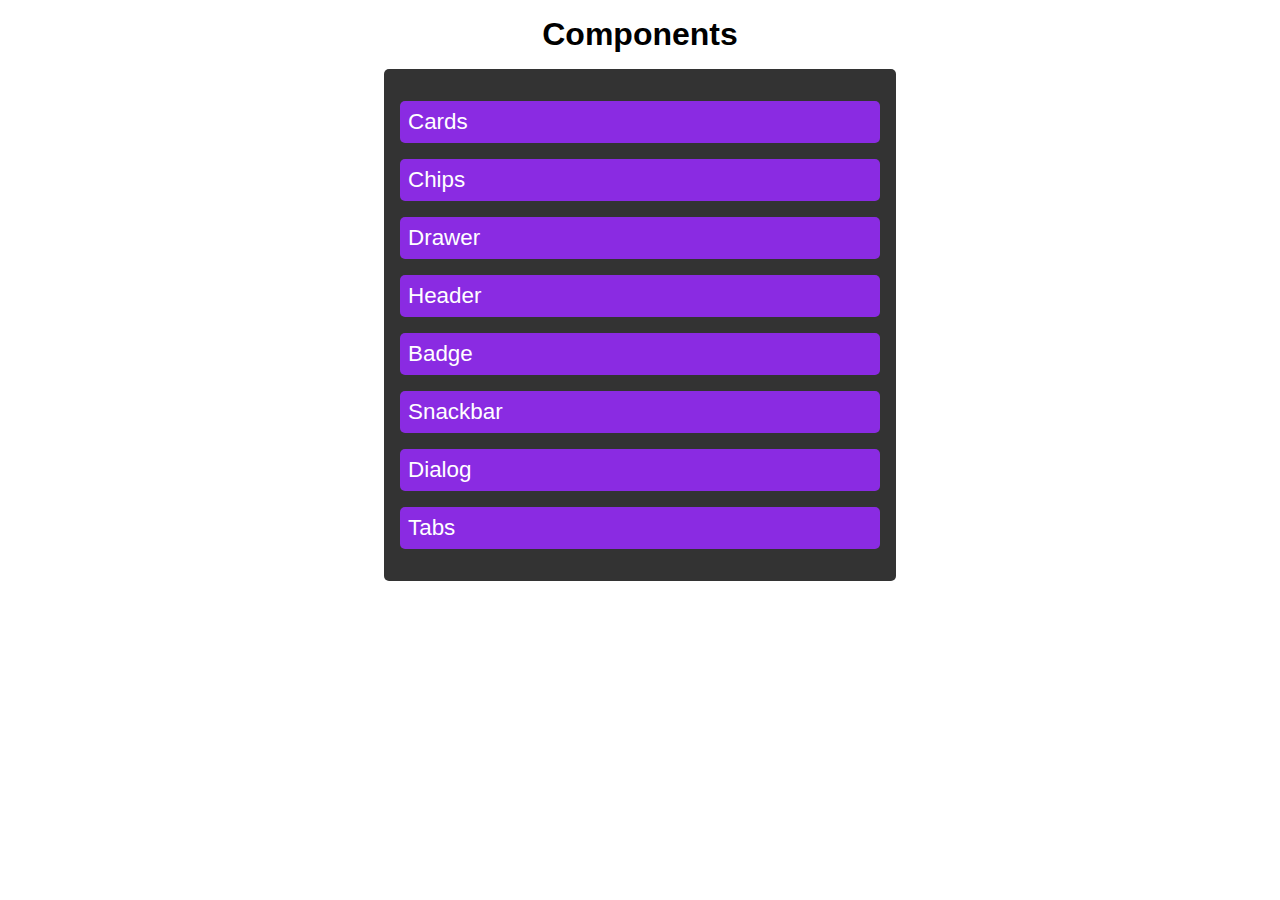
<file: index.html>
<!DOCTYPE html>
<html lang="en">
  <head>
    <meta charset="UTF-8" />
    <meta http-equiv="X-UA-Compatible" content="IE=edge" />
    <meta name="viewport" content="width=device-width, initial-scale=1.0" />
    <link rel="stylesheet" href="styles.css" />
    <title>CSS Playground</title>
  </head>
  <body>
    <h1>Components</h1>
    <ol class="index">
      <li>
        <a href="./Components/Card/Card.html">Cards</a>
      </li>
      <li>
        <a href="./Components/Chips/Chips.html">Chips</a>
      </li>
      <li>
        <a href="./Components/Drawer/Drawer.html">Drawer</a>
      </li>
      <li>
        <a href="./Components/Header/Header.html">Header</a>
      </li>
      <li>
        <a href="./Components/Badge/Badge.html">Badge</a>
      </li>
      <li>
        <a href="./Components/Snackbar/Snackbar.html">Snackbar</a>
      </li>
      <li>
        <a href="./Components/Dialog/Dialog.html">Dialog</a>
      </li>
      <li>
        <a href="./Components/Tab/Tab.html">Tabs</a>
      </li>
    </ol>
  </body>
</html>
</file>
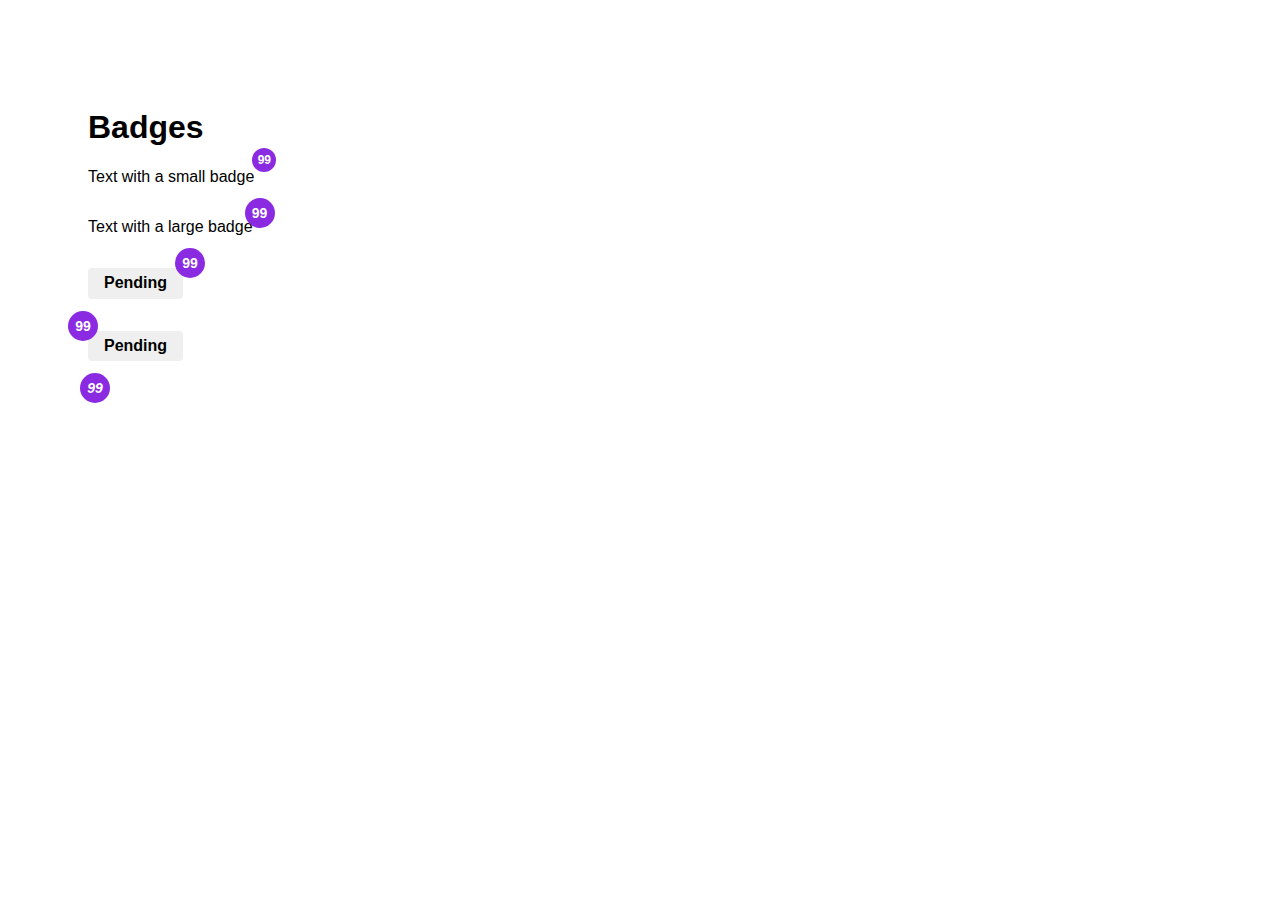
<file: Components/Badge/Badge.html>
<!DOCTYPE html>
<html lang="en">
  <head>
    <meta charset="UTF-8" />
    <meta http-equiv="X-UA-Compatible" content="IE=edge" />
    <meta name="viewport" content="width=device-width, initial-scale=1.0" />
    <link
      rel="stylesheet"
      href="https://use.fontawesome.com/releases/v5.15.4/css/all.css"
      integrity="sha384-DyZ88mC6Up2uqS4h/KRgHuoeGwBcD4Ng9SiP4dIRy0EXTlnuz47vAwmeGwVChigm"
      crossorigin="anonymous"
    />
    <link rel="stylesheet" href="./Badge.css" />
    <title>Badge</title>
  </head>
  <body>
    <h1>Badges</h1>
    <p class="badge badge__size--small badge__position--right">
      Text with a small badge
    </p>
    <p class="badge badge__size--large badge__position--right">
      Text with a large badge
    </p>
    <button class="btn badge badge__size--large badge__position--right">
      Pending
    </button>
    <button class="btn badge badge__size--large badge__position--left">
      Pending
    </button>
    <i
      class="far fa-envelope icon badge badge__size--large badge__position--right"
    ></i>
  </body>
</html>
</file>
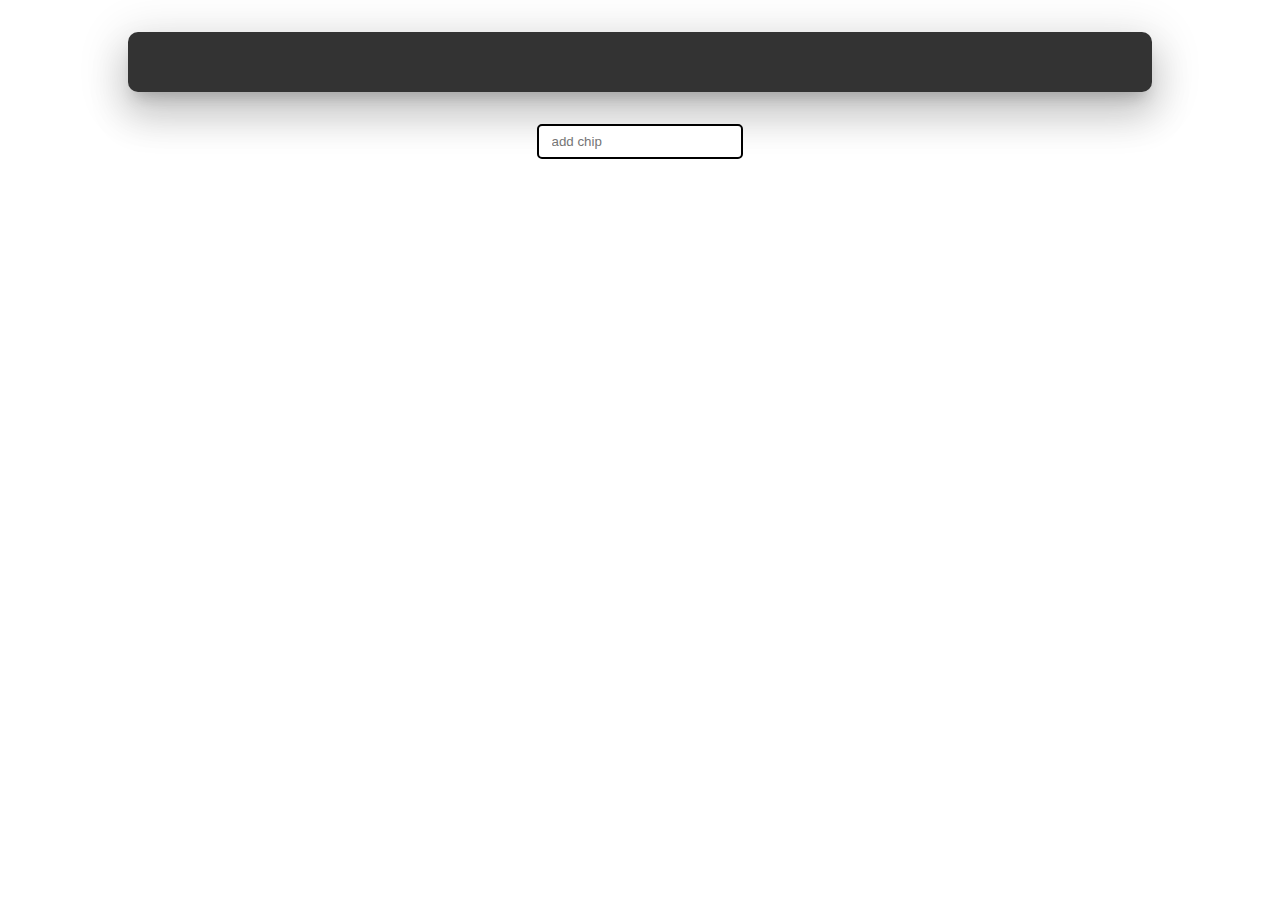
<file: Components/Chips/Chips.html>
<!DOCTYPE html>
<html lang="en">
  <head>
    <meta charset="UTF-8" />
    <meta http-equiv="X-UA-Compatible" content="IE=edge" />
    <meta name="viewport" content="width=device-width, initial-scale=1.0" />
    <link
      rel="stylesheet"
      href="https://use.fontawesome.com/releases/v5.15.4/css/all.css"
      integrity="sha384-DyZ88mC6Up2uqS4h/KRgHuoeGwBcD4Ng9SiP4dIRy0EXTlnuz47vAwmeGwVChigm"
      crossorigin="anonymous"
    />
    <link rel="stylesheet" href="Chips.css" />
    <title>Chips</title>
  </head>
  <body>
    <div class="chip-container"></div>
    <form action="">
      <input type="text" name="input" placeholder="add chip" required />
    </form>
    <script src="./Chips.js"></script>
  </body>
</html>
</file>
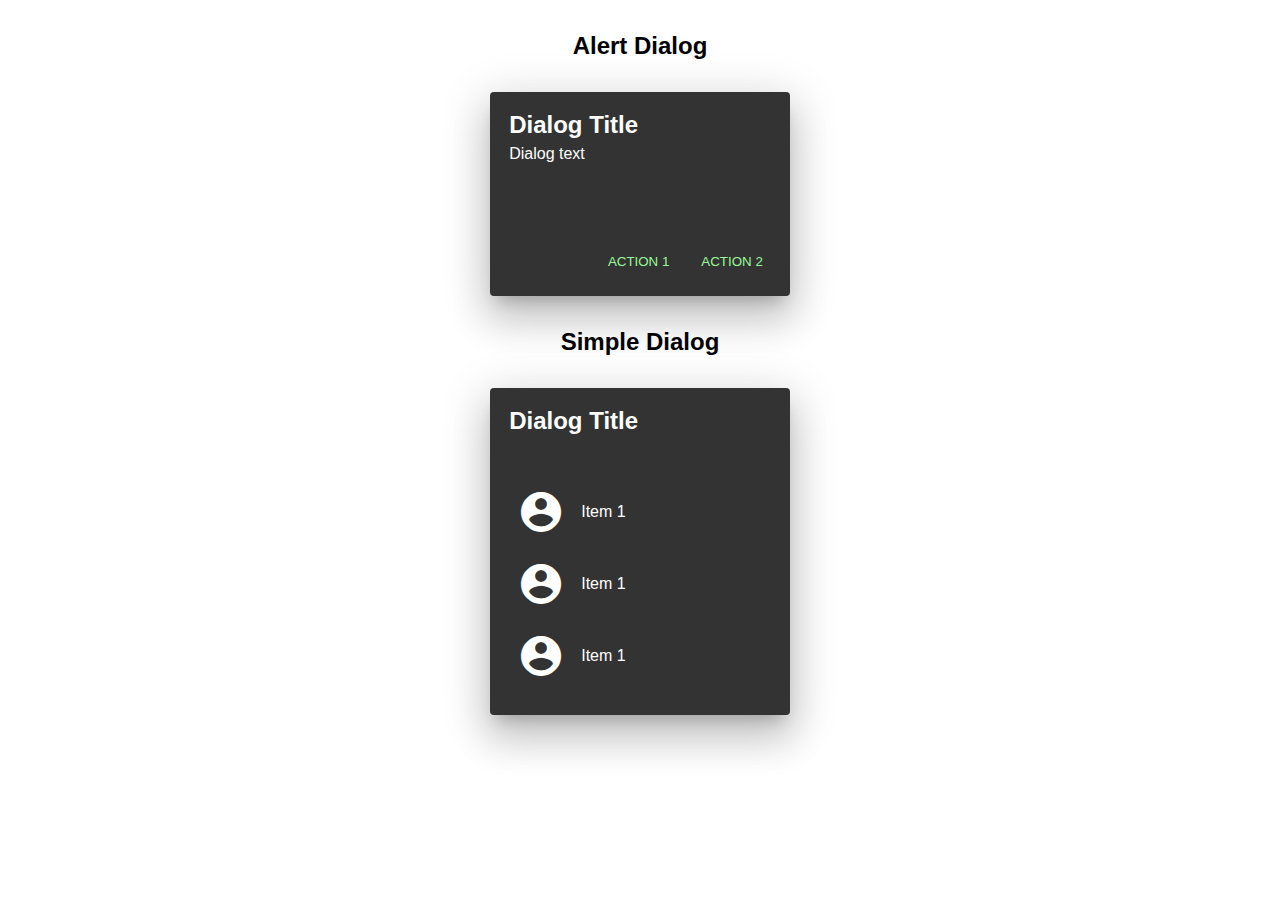
<file: Components/Dialog/Dialog.html>
<!DOCTYPE html>
<html lang="en">
  <head>
    <meta charset="UTF-8" />
    <meta http-equiv="X-UA-Compatible" content="IE=edge" />
    <meta name="viewport" content="width=device-width, initial-scale=1.0" />
    <link
      href="https://fonts.googleapis.com/icon?family=Material+Icons"
      rel="stylesheet"
    />
    <link rel="stylesheet" href="./Dialog.css" />
    <title>Dialog</title>
  </head>
  <body>
    <h2 class="heading-center">Alert Dialog</h2>
    <div class="dialog">
      <div class="dialog-header">
        <h2 class="dialog-title">Dialog Title</h2>
        <p class="dialog-text">Dialog text</p>
      </div>
      <div class="dialog-body"></div>
      <div class="dialog-btn-container">
        <button class="btn dialog-action-btn">ACTION 1</button>
        <button class="btn dialog-action-btn">ACTION 2</button>
      </div>
    </div>

    <h2 class="heading-center">Simple Dialog</h2>
    <div class="dialog">
      <div class="dialog-header">
        <h2 class="dialog-title">Dialog Title</h2>
        <p class="dialog-text"></p>
      </div>
      <ul class="dialog-body">
        <li>
          <span class="material-icons"> account_circle </span>
          <span>Item 1</span>
        </li>
        <li>
          <span class="material-icons"> account_circle </span>
          <span>Item 1</span>
        </li>
        <li>
          <span class="material-icons"> account_circle </span>
          <span>Item 1</span>
        </li>
      </ul>
    </div>
  </body>
</html>
</file>
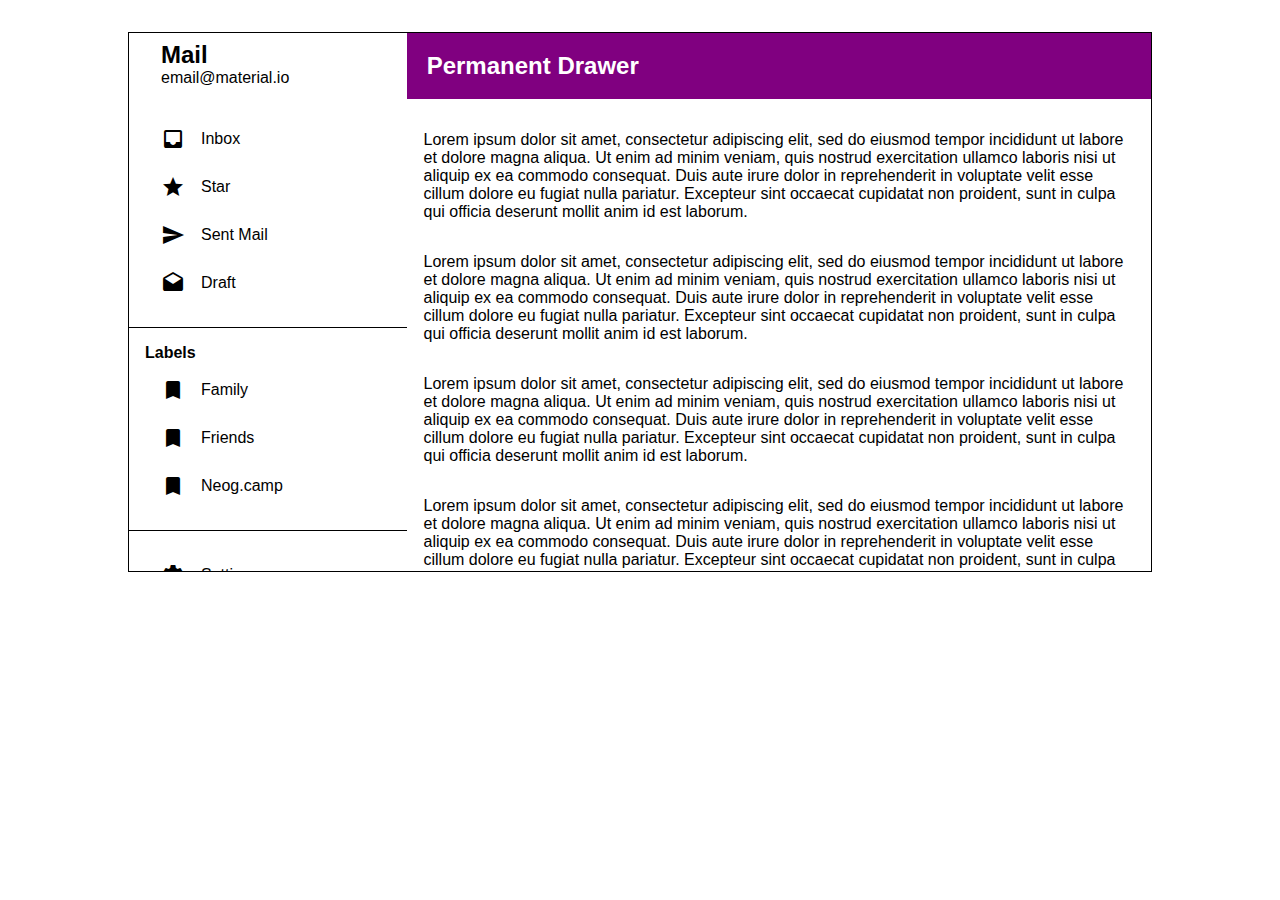
<file: Components/Drawer/Drawer.html>
<!DOCTYPE html>
<html lang="en">
  <head>
    <meta charset="UTF-8" />
    <meta http-equiv="X-UA-Compatible" content="IE=edge" />
    <meta name="viewport" content="width=device-width, initial-scale=1.0" />
    <link
      href="https://fonts.googleapis.com/icon?family=Material+Icons"
      rel="stylesheet"
    />
    <link rel="stylesheet" href="./Drawer.css" />
    <title>Drawer</title>
  </head>
  <body>
    <div class="container">
      <nav class="drawer">
        <div class="drawer-header">
          <h2>Mail</h2>
          <div>email@material.io</div>
        </div>
        <div class="drawer-body">
          <ul class="drawer-section">
            <li>
              <a class="nav-link" href="#">
                <span class="icon material-icons"> inbox </span>
                <span>Inbox</span>
              </a>
            </li>
            <li>
              <a class="nav-link" href="#">
                <span class="icon material-icons"> star </span>
                <span>Star</span>
              </a>
            </li>
            <li>
              <a class="nav-link" href="#">
                <span class="icon material-icons"> send </span>
                <span>Sent Mail</span>
              </a>
            </li>
            <li>
              <a class="nav-link" href="#">
                <span class="icon material-icons"> drafts </span>
                <span>Draft</span>
              </a>
            </li>
          </ul>
          <ul class="drawer-section">
            <h4>Labels</h4>
            <li>
              <a class="nav-link" href="#">
                <span class="icon material-icons">bookmark</span>
                <span>Family</span>
              </a>
            </li>
            <li>
              <a class="nav-link" href="#">
                <span class="icon material-icons">bookmark</span>
                <span>Friends</span>
              </a>
            </li>
            <li>
              <a class="nav-link" href="#">
                <span class="icon material-icons">bookmark</span>
                <span>Neog.camp</span>
              </a>
            </li>
          </ul>
          <ul class="drawer-section">
            <li>
              <a class="nav-link" href="#">
                <span class="icon material-icons"> settings </span>
                <span>Setting</span>
              </a>
            </li>
            <li>
              <a class="nav-link" href="#">
                <span class="icon material-icons">feedback</span>
                <span>Help & feedback</span>
              </a>
            </li>
          </ul>
        </div>
      </nav>
      <div class="content">
        <h2>Permanent Drawer</h2>
        <p>
          Lorem ipsum dolor sit amet, consectetur adipiscing elit, sed do
          eiusmod tempor incididunt ut labore et dolore magna aliqua. Ut enim ad
          minim veniam, quis nostrud exercitation ullamco laboris nisi ut
          aliquip ex ea commodo consequat. Duis aute irure dolor in
          reprehenderit in voluptate velit esse cillum dolore eu fugiat nulla
          pariatur. Excepteur sint occaecat cupidatat non proident, sunt in
          culpa qui officia deserunt mollit anim id est laborum.
        </p>
        <p>
          Lorem ipsum dolor sit amet, consectetur adipiscing elit, sed do
          eiusmod tempor incididunt ut labore et dolore magna aliqua. Ut enim ad
          minim veniam, quis nostrud exercitation ullamco laboris nisi ut
          aliquip ex ea commodo consequat. Duis aute irure dolor in
          reprehenderit in voluptate velit esse cillum dolore eu fugiat nulla
          pariatur. Excepteur sint occaecat cupidatat non proident, sunt in
          culpa qui officia deserunt mollit anim id est laborum.
        </p>
        <p>
          Lorem ipsum dolor sit amet, consectetur adipiscing elit, sed do
          eiusmod tempor incididunt ut labore et dolore magna aliqua. Ut enim ad
          minim veniam, quis nostrud exercitation ullamco laboris nisi ut
          aliquip ex ea commodo consequat. Duis aute irure dolor in
          reprehenderit in voluptate velit esse cillum dolore eu fugiat nulla
          pariatur. Excepteur sint occaecat cupidatat non proident, sunt in
          culpa qui officia deserunt mollit anim id est laborum.
        </p>
        <p>
          Lorem ipsum dolor sit amet, consectetur adipiscing elit, sed do
          eiusmod tempor incididunt ut labore et dolore magna aliqua. Ut enim ad
          minim veniam, quis nostrud exercitation ullamco laboris nisi ut
          aliquip ex ea commodo consequat. Duis aute irure dolor in
          reprehenderit in voluptate velit esse cillum dolore eu fugiat nulla
          pariatur. Excepteur sint occaecat cupidatat non proident, sunt in
          culpa qui officia deserunt mollit anim id est laborum.
        </p>
        <p>
          Lorem ipsum dolor sit amet, consectetur adipiscing elit, sed do
          eiusmod tempor incididunt ut labore et dolore magna aliqua. Ut enim ad
          minim veniam, quis nostrud exercitation ullamco laboris nisi ut
          aliquip ex ea commodo consequat. Duis aute irure dolor in
          reprehenderit in voluptate velit esse cillum dolore eu fugiat nulla
          pariatur. Excepteur sint occaecat cupidatat non proident, sunt in
          culpa qui officia deserunt mollit anim id est laborum.
        </p>
        <p>
          Lorem ipsum dolor sit amet, consectetur adipiscing elit, sed do
          eiusmod tempor incididunt ut labore et dolore magna aliqua. Ut enim ad
          minim veniam, quis nostrud exercitation ullamco laboris nisi ut
          aliquip ex ea commodo consequat. Duis aute irure dolor in
          reprehenderit in voluptate velit esse cillum dolore eu fugiat nulla
          pariatur. Excepteur sint occaecat cupidatat non proident, sunt in
          culpa qui officia deserunt mollit anim id est laborum.
        </p>
      </div>
    </div>
  </body>
</html>
</file>
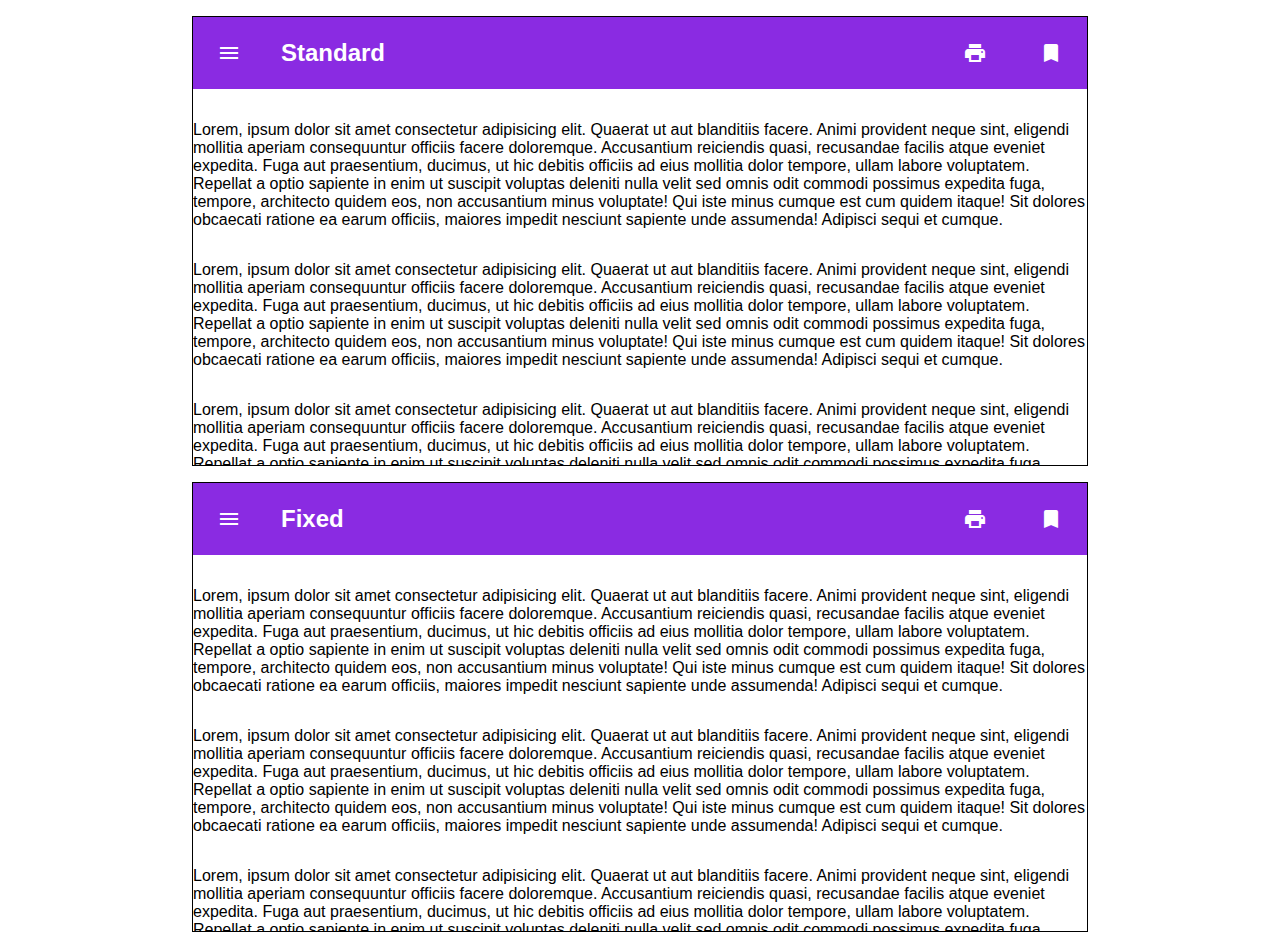
<file: Components/Header/Header.html>
<!DOCTYPE html>
<html lang="en">
  <head>
    <meta charset="UTF-8" />
    <meta http-equiv="X-UA-Compatible" content="IE=edge" />
    <meta name="viewport" content="width=device-width, initial-scale=1.0" />
    <link
      href="https://fonts.googleapis.com/icon?family=Material+Icons"
      rel="stylesheet"
    />
    <link rel="stylesheet" href="./Header.css" />
    <title>Header</title>
  </head>
  <body>
    <!-- STANDARD -->
    <div class="example-container">
      <header class="header">
        <div>
          <span class="material-icons icon"> menu </span>
          <h2 class="header-title">Standard</h2>
        </div>
        <ul class="header-controls">
          <li><span class="material-icons icon"> download </span></li>
          <li><span class="material-icons icon"> print </span></li>
          <li><span class="material-icons icon"> bookmark </span></li>
        </ul>
      </header>
      <p>
        Lorem, ipsum dolor sit amet consectetur adipisicing elit. Quaerat ut aut
        blanditiis facere. Animi provident neque sint, eligendi mollitia aperiam
        consequuntur officiis facere doloremque. Accusantium reiciendis quasi,
        recusandae facilis atque eveniet expedita. Fuga aut praesentium,
        ducimus, ut hic debitis officiis ad eius mollitia dolor tempore, ullam
        labore voluptatem. Repellat a optio sapiente in enim ut suscipit
        voluptas deleniti nulla velit sed omnis odit commodi possimus expedita
        fuga, tempore, architecto quidem eos, non accusantium minus voluptate!
        Qui iste minus cumque est cum quidem itaque! Sit dolores obcaecati
        ratione ea earum officiis, maiores impedit nesciunt sapiente unde
        assumenda! Adipisci sequi et cumque.
      </p>
      <p>
        Lorem, ipsum dolor sit amet consectetur adipisicing elit. Quaerat ut aut
        blanditiis facere. Animi provident neque sint, eligendi mollitia aperiam
        consequuntur officiis facere doloremque. Accusantium reiciendis quasi,
        recusandae facilis atque eveniet expedita. Fuga aut praesentium,
        ducimus, ut hic debitis officiis ad eius mollitia dolor tempore, ullam
        labore voluptatem. Repellat a optio sapiente in enim ut suscipit
        voluptas deleniti nulla velit sed omnis odit commodi possimus expedita
        fuga, tempore, architecto quidem eos, non accusantium minus voluptate!
        Qui iste minus cumque est cum quidem itaque! Sit dolores obcaecati
        ratione ea earum officiis, maiores impedit nesciunt sapiente unde
        assumenda! Adipisci sequi et cumque.
      </p>
      <p>
        Lorem, ipsum dolor sit amet consectetur adipisicing elit. Quaerat ut aut
        blanditiis facere. Animi provident neque sint, eligendi mollitia aperiam
        consequuntur officiis facere doloremque. Accusantium reiciendis quasi,
        recusandae facilis atque eveniet expedita. Fuga aut praesentium,
        ducimus, ut hic debitis officiis ad eius mollitia dolor tempore, ullam
        labore voluptatem. Repellat a optio sapiente in enim ut suscipit
        voluptas deleniti nulla velit sed omnis odit commodi possimus expedita
        fuga, tempore, architecto quidem eos, non accusantium minus voluptate!
        Qui iste minus cumque est cum quidem itaque! Sit dolores obcaecati
        ratione ea earum officiis, maiores impedit nesciunt sapiente unde
        assumenda! Adipisci sequi et cumque.
      </p>
      <p>
        Lorem, ipsum dolor sit amet consectetur adipisicing elit. Quaerat ut aut
        blanditiis facere. Animi provident neque sint, eligendi mollitia aperiam
        consequuntur officiis facere doloremque. Accusantium reiciendis quasi,
        recusandae facilis atque eveniet expedita. Fuga aut praesentium,
        ducimus, ut hic debitis officiis ad eius mollitia dolor tempore, ullam
        labore voluptatem. Repellat a optio sapiente in enim ut suscipit
        voluptas deleniti nulla velit sed omnis odit commodi possimus expedita
        fuga, tempore, architecto quidem eos, non accusantium minus voluptate!
        Qui iste minus cumque est cum quidem itaque! Sit dolores obcaecati
        ratione ea earum officiis, maiores impedit nesciunt sapiente unde
        assumenda! Adipisci sequi et cumque.
      </p>
      <p>
        Lorem, ipsum dolor sit amet consectetur adipisicing elit. Quaerat ut aut
        blanditiis facere. Animi provident neque sint, eligendi mollitia aperiam
        consequuntur officiis facere doloremque. Accusantium reiciendis quasi,
        recusandae facilis atque eveniet expedita. Fuga aut praesentium,
        ducimus, ut hic debitis officiis ad eius mollitia dolor tempore, ullam
        labore voluptatem. Repellat a optio sapiente in enim ut suscipit
        voluptas deleniti nulla velit sed omnis odit commodi possimus expedita
        fuga, tempore, architecto quidem eos, non accusantium minus voluptate!
        Qui iste minus cumque est cum quidem itaque! Sit dolores obcaecati
        ratione ea earum officiis, maiores impedit nesciunt sapiente unde
        assumenda! Adipisci sequi et cumque.
      </p>
      <p>
        Lorem, ipsum dolor sit amet consectetur adipisicing elit. Quaerat ut aut
        blanditiis facere. Animi provident neque sint, eligendi mollitia aperiam
        consequuntur officiis facere doloremque. Accusantium reiciendis quasi,
        recusandae facilis atque eveniet expedita. Fuga aut praesentium,
        ducimus, ut hic debitis officiis ad eius mollitia dolor tempore, ullam
        labore voluptatem. Repellat a optio sapiente in enim ut suscipit
        voluptas deleniti nulla velit sed omnis odit commodi possimus expedita
        fuga, tempore, architecto quidem eos, non accusantium minus voluptate!
        Qui iste minus cumque est cum quidem itaque! Sit dolores obcaecati
        ratione ea earum officiis, maiores impedit nesciunt sapiente unde
        assumenda! Adipisci sequi et cumque.
      </p>
      <p>
        Lorem, ipsum dolor sit amet consectetur adipisicing elit. Quaerat ut aut
        blanditiis facere. Animi provident neque sint, eligendi mollitia aperiam
        consequuntur officiis facere doloremque. Accusantium reiciendis quasi,
        recusandae facilis atque eveniet expedita. Fuga aut praesentium,
        ducimus, ut hic debitis officiis ad eius mollitia dolor tempore, ullam
        labore voluptatem. Repellat a optio sapiente in enim ut suscipit
        voluptas deleniti nulla velit sed omnis odit commodi possimus expedita
        fuga, tempore, architecto quidem eos, non accusantium minus voluptate!
        Qui iste minus cumque est cum quidem itaque! Sit dolores obcaecati
        ratione ea earum officiis, maiores impedit nesciunt sapiente unde
        assumenda! Adipisci sequi et cumque.
      </p>
      <p>
        Lorem, ipsum dolor sit amet consectetur adipisicing elit. Quaerat ut aut
        blanditiis facere. Animi provident neque sint, eligendi mollitia aperiam
        consequuntur officiis facere doloremque. Accusantium reiciendis quasi,
        recusandae facilis atque eveniet expedita. Fuga aut praesentium,
        ducimus, ut hic debitis officiis ad eius mollitia dolor tempore, ullam
        labore voluptatem. Repellat a optio sapiente in enim ut suscipit
        voluptas deleniti nulla velit sed omnis odit commodi possimus expedita
        fuga, tempore, architecto quidem eos, non accusantium minus voluptate!
        Qui iste minus cumque est cum quidem itaque! Sit dolores obcaecati
        ratione ea earum officiis, maiores impedit nesciunt sapiente unde
        assumenda! Adipisci sequi et cumque.
      </p>
      <p>
        Lorem, ipsum dolor sit amet consectetur adipisicing elit. Quaerat ut aut
        blanditiis facere. Animi provident neque sint, eligendi mollitia aperiam
        consequuntur officiis facere doloremque. Accusantium reiciendis quasi,
        recusandae facilis atque eveniet expedita. Fuga aut praesentium,
        ducimus, ut hic debitis officiis ad eius mollitia dolor tempore, ullam
        labore voluptatem. Repellat a optio sapiente in enim ut suscipit
        voluptas deleniti nulla velit sed omnis odit commodi possimus expedita
        fuga, tempore, architecto quidem eos, non accusantium minus voluptate!
        Qui iste minus cumque est cum quidem itaque! Sit dolores obcaecati
        ratione ea earum officiis, maiores impedit nesciunt sapiente unde
        assumenda! Adipisci sequi et cumque.
      </p>
      <p>
        Lorem, ipsum dolor sit amet consectetur adipisicing elit. Quaerat ut aut
        blanditiis facere. Animi provident neque sint, eligendi mollitia aperiam
        consequuntur officiis facere doloremque. Accusantium reiciendis quasi,
        recusandae facilis atque eveniet expedita. Fuga aut praesentium,
        ducimus, ut hic debitis officiis ad eius mollitia dolor tempore, ullam
        labore voluptatem. Repellat a optio sapiente in enim ut suscipit
        voluptas deleniti nulla velit sed omnis odit commodi possimus expedita
        fuga, tempore, architecto quidem eos, non accusantium minus voluptate!
        Qui iste minus cumque est cum quidem itaque! Sit dolores obcaecati
        ratione ea earum officiis, maiores impedit nesciunt sapiente unde
        assumenda! Adipisci sequi et cumque.
      </p>
      <p>
        Lorem, ipsum dolor sit amet consectetur adipisicing elit. Quaerat ut aut
        blanditiis facere. Animi provident neque sint, eligendi mollitia aperiam
        consequuntur officiis facere doloremque. Accusantium reiciendis quasi,
        recusandae facilis atque eveniet expedita. Fuga aut praesentium,
        ducimus, ut hic debitis officiis ad eius mollitia dolor tempore, ullam
        labore voluptatem. Repellat a optio sapiente in enim ut suscipit
        voluptas deleniti nulla velit sed omnis odit commodi possimus expedita
        fuga, tempore, architecto quidem eos, non accusantium minus voluptate!
        Qui iste minus cumque est cum quidem itaque! Sit dolores obcaecati
        ratione ea earum officiis, maiores impedit nesciunt sapiente unde
        assumenda! Adipisci sequi et cumque.
      </p>
      <p>
        Lorem, ipsum dolor sit amet consectetur adipisicing elit. Quaerat ut aut
        blanditiis facere. Animi provident neque sint, eligendi mollitia aperiam
        consequuntur officiis facere doloremque. Accusantium reiciendis quasi,
        recusandae facilis atque eveniet expedita. Fuga aut praesentium,
        ducimus, ut hic debitis officiis ad eius mollitia dolor tempore, ullam
        labore voluptatem. Repellat a optio sapiente in enim ut suscipit
        voluptas deleniti nulla velit sed omnis odit commodi possimus expedita
        fuga, tempore, architecto quidem eos, non accusantium minus voluptate!
        Qui iste minus cumque est cum quidem itaque! Sit dolores obcaecati
        ratione ea earum officiis, maiores impedit nesciunt sapiente unde
        assumenda! Adipisci sequi et cumque.
      </p>
      <p>
        Lorem, ipsum dolor sit amet consectetur adipisicing elit. Quaerat ut aut
        blanditiis facere. Animi provident neque sint, eligendi mollitia aperiam
        consequuntur officiis facere doloremque. Accusantium reiciendis quasi,
        recusandae facilis atque eveniet expedita. Fuga aut praesentium,
        ducimus, ut hic debitis officiis ad eius mollitia dolor tempore, ullam
        labore voluptatem. Repellat a optio sapiente in enim ut suscipit
        voluptas deleniti nulla velit sed omnis odit commodi possimus expedita
        fuga, tempore, architecto quidem eos, non accusantium minus voluptate!
        Qui iste minus cumque est cum quidem itaque! Sit dolores obcaecati
        ratione ea earum officiis, maiores impedit nesciunt sapiente unde
        assumenda! Adipisci sequi et cumque.
      </p>
    </div>
    <!-- FIXED -->
    <div class="example-container">
      <header class="header fixed">
        <div>
          <span class="material-icons icon"> menu </span>
          <h2 class="header-title">Fixed</h2>
        </div>
        <ul class="header-controls">
          <li><span class="material-icons icon"> download </span></li>
          <li><span class="material-icons icon"> print </span></li>
          <li><span class="material-icons icon"> bookmark </span></li>
        </ul>
      </header>
      <p>
        Lorem, ipsum dolor sit amet consectetur adipisicing elit. Quaerat ut aut
        blanditiis facere. Animi provident neque sint, eligendi mollitia aperiam
        consequuntur officiis facere doloremque. Accusantium reiciendis quasi,
        recusandae facilis atque eveniet expedita. Fuga aut praesentium,
        ducimus, ut hic debitis officiis ad eius mollitia dolor tempore, ullam
        labore voluptatem. Repellat a optio sapiente in enim ut suscipit
        voluptas deleniti nulla velit sed omnis odit commodi possimus expedita
        fuga, tempore, architecto quidem eos, non accusantium minus voluptate!
        Qui iste minus cumque est cum quidem itaque! Sit dolores obcaecati
        ratione ea earum officiis, maiores impedit nesciunt sapiente unde
        assumenda! Adipisci sequi et cumque.
      </p>
      <p>
        Lorem, ipsum dolor sit amet consectetur adipisicing elit. Quaerat ut aut
        blanditiis facere. Animi provident neque sint, eligendi mollitia aperiam
        consequuntur officiis facere doloremque. Accusantium reiciendis quasi,
        recusandae facilis atque eveniet expedita. Fuga aut praesentium,
        ducimus, ut hic debitis officiis ad eius mollitia dolor tempore, ullam
        labore voluptatem. Repellat a optio sapiente in enim ut suscipit
        voluptas deleniti nulla velit sed omnis odit commodi possimus expedita
        fuga, tempore, architecto quidem eos, non accusantium minus voluptate!
        Qui iste minus cumque est cum quidem itaque! Sit dolores obcaecati
        ratione ea earum officiis, maiores impedit nesciunt sapiente unde
        assumenda! Adipisci sequi et cumque.
      </p>
      <p>
        Lorem, ipsum dolor sit amet consectetur adipisicing elit. Quaerat ut aut
        blanditiis facere. Animi provident neque sint, eligendi mollitia aperiam
        consequuntur officiis facere doloremque. Accusantium reiciendis quasi,
        recusandae facilis atque eveniet expedita. Fuga aut praesentium,
        ducimus, ut hic debitis officiis ad eius mollitia dolor tempore, ullam
        labore voluptatem. Repellat a optio sapiente in enim ut suscipit
        voluptas deleniti nulla velit sed omnis odit commodi possimus expedita
        fuga, tempore, architecto quidem eos, non accusantium minus voluptate!
        Qui iste minus cumque est cum quidem itaque! Sit dolores obcaecati
        ratione ea earum officiis, maiores impedit nesciunt sapiente unde
        assumenda! Adipisci sequi et cumque.
      </p>
      <p>
        Lorem, ipsum dolor sit amet consectetur adipisicing elit. Quaerat ut aut
        blanditiis facere. Animi provident neque sint, eligendi mollitia aperiam
        consequuntur officiis facere doloremque. Accusantium reiciendis quasi,
        recusandae facilis atque eveniet expedita. Fuga aut praesentium,
        ducimus, ut hic debitis officiis ad eius mollitia dolor tempore, ullam
        labore voluptatem. Repellat a optio sapiente in enim ut suscipit
        voluptas deleniti nulla velit sed omnis odit commodi possimus expedita
        fuga, tempore, architecto quidem eos, non accusantium minus voluptate!
        Qui iste minus cumque est cum quidem itaque! Sit dolores obcaecati
        ratione ea earum officiis, maiores impedit nesciunt sapiente unde
        assumenda! Adipisci sequi et cumque.
      </p>
      <p>
        Lorem, ipsum dolor sit amet consectetur adipisicing elit. Quaerat ut aut
        blanditiis facere. Animi provident neque sint, eligendi mollitia aperiam
        consequuntur officiis facere doloremque. Accusantium reiciendis quasi,
        recusandae facilis atque eveniet expedita. Fuga aut praesentium,
        ducimus, ut hic debitis officiis ad eius mollitia dolor tempore, ullam
        labore voluptatem. Repellat a optio sapiente in enim ut suscipit
        voluptas deleniti nulla velit sed omnis odit commodi possimus expedita
        fuga, tempore, architecto quidem eos, non accusantium minus voluptate!
        Qui iste minus cumque est cum quidem itaque! Sit dolores obcaecati
        ratione ea earum officiis, maiores impedit nesciunt sapiente unde
        assumenda! Adipisci sequi et cumque.
      </p>
      <p>
        Lorem, ipsum dolor sit amet consectetur adipisicing elit. Quaerat ut aut
        blanditiis facere. Animi provident neque sint, eligendi mollitia aperiam
        consequuntur officiis facere doloremque. Accusantium reiciendis quasi,
        recusandae facilis atque eveniet expedita. Fuga aut praesentium,
        ducimus, ut hic debitis officiis ad eius mollitia dolor tempore, ullam
        labore voluptatem. Repellat a optio sapiente in enim ut suscipit
        voluptas deleniti nulla velit sed omnis odit commodi possimus expedita
        fuga, tempore, architecto quidem eos, non accusantium minus voluptate!
        Qui iste minus cumque est cum quidem itaque! Sit dolores obcaecati
        ratione ea earum officiis, maiores impedit nesciunt sapiente unde
        assumenda! Adipisci sequi et cumque.
      </p>
      <p>
        Lorem, ipsum dolor sit amet consectetur adipisicing elit. Quaerat ut aut
        blanditiis facere. Animi provident neque sint, eligendi mollitia aperiam
        consequuntur officiis facere doloremque. Accusantium reiciendis quasi,
        recusandae facilis atque eveniet expedita. Fuga aut praesentium,
        ducimus, ut hic debitis officiis ad eius mollitia dolor tempore, ullam
        labore voluptatem. Repellat a optio sapiente in enim ut suscipit
        voluptas deleniti nulla velit sed omnis odit commodi possimus expedita
        fuga, tempore, architecto quidem eos, non accusantium minus voluptate!
        Qui iste minus cumque est cum quidem itaque! Sit dolores obcaecati
        ratione ea earum officiis, maiores impedit nesciunt sapiente unde
        assumenda! Adipisci sequi et cumque.
      </p>
      <p>
        Lorem, ipsum dolor sit amet consectetur adipisicing elit. Quaerat ut aut
        blanditiis facere. Animi provident neque sint, eligendi mollitia aperiam
        consequuntur officiis facere doloremque. Accusantium reiciendis quasi,
        recusandae facilis atque eveniet expedita. Fuga aut praesentium,
        ducimus, ut hic debitis officiis ad eius mollitia dolor tempore, ullam
        labore voluptatem. Repellat a optio sapiente in enim ut suscipit
        voluptas deleniti nulla velit sed omnis odit commodi possimus expedita
        fuga, tempore, architecto quidem eos, non accusantium minus voluptate!
        Qui iste minus cumque est cum quidem itaque! Sit dolores obcaecati
        ratione ea earum officiis, maiores impedit nesciunt sapiente unde
        assumenda! Adipisci sequi et cumque.
      </p>
      <p>
        Lorem, ipsum dolor sit amet consectetur adipisicing elit. Quaerat ut aut
        blanditiis facere. Animi provident neque sint, eligendi mollitia aperiam
        consequuntur officiis facere doloremque. Accusantium reiciendis quasi,
        recusandae facilis atque eveniet expedita. Fuga aut praesentium,
        ducimus, ut hic debitis officiis ad eius mollitia dolor tempore, ullam
        labore voluptatem. Repellat a optio sapiente in enim ut suscipit
        voluptas deleniti nulla velit sed omnis odit commodi possimus expedita
        fuga, tempore, architecto quidem eos, non accusantium minus voluptate!
        Qui iste minus cumque est cum quidem itaque! Sit dolores obcaecati
        ratione ea earum officiis, maiores impedit nesciunt sapiente unde
        assumenda! Adipisci sequi et cumque.
      </p>
      <p>
        Lorem, ipsum dolor sit amet consectetur adipisicing elit. Quaerat ut aut
        blanditiis facere. Animi provident neque sint, eligendi mollitia aperiam
        consequuntur officiis facere doloremque. Accusantium reiciendis quasi,
        recusandae facilis atque eveniet expedita. Fuga aut praesentium,
        ducimus, ut hic debitis officiis ad eius mollitia dolor tempore, ullam
        labore voluptatem. Repellat a optio sapiente in enim ut suscipit
        voluptas deleniti nulla velit sed omnis odit commodi possimus expedita
        fuga, tempore, architecto quidem eos, non accusantium minus voluptate!
        Qui iste minus cumque est cum quidem itaque! Sit dolores obcaecati
        ratione ea earum officiis, maiores impedit nesciunt sapiente unde
        assumenda! Adipisci sequi et cumque.
      </p>
      <p>
        Lorem, ipsum dolor sit amet consectetur adipisicing elit. Quaerat ut aut
        blanditiis facere. Animi provident neque sint, eligendi mollitia aperiam
        consequuntur officiis facere doloremque. Accusantium reiciendis quasi,
        recusandae facilis atque eveniet expedita. Fuga aut praesentium,
        ducimus, ut hic debitis officiis ad eius mollitia dolor tempore, ullam
        labore voluptatem. Repellat a optio sapiente in enim ut suscipit
        voluptas deleniti nulla velit sed omnis odit commodi possimus expedita
        fuga, tempore, architecto quidem eos, non accusantium minus voluptate!
        Qui iste minus cumque est cum quidem itaque! Sit dolores obcaecati
        ratione ea earum officiis, maiores impedit nesciunt sapiente unde
        assumenda! Adipisci sequi et cumque.
      </p>
      <p>
        Lorem, ipsum dolor sit amet consectetur adipisicing elit. Quaerat ut aut
        blanditiis facere. Animi provident neque sint, eligendi mollitia aperiam
        consequuntur officiis facere doloremque. Accusantium reiciendis quasi,
        recusandae facilis atque eveniet expedita. Fuga aut praesentium,
        ducimus, ut hic debitis officiis ad eius mollitia dolor tempore, ullam
        labore voluptatem. Repellat a optio sapiente in enim ut suscipit
        voluptas deleniti nulla velit sed omnis odit commodi possimus expedita
        fuga, tempore, architecto quidem eos, non accusantium minus voluptate!
        Qui iste minus cumque est cum quidem itaque! Sit dolores obcaecati
        ratione ea earum officiis, maiores impedit nesciunt sapiente unde
        assumenda! Adipisci sequi et cumque.
      </p>
      <p>
        Lorem, ipsum dolor sit amet consectetur adipisicing elit. Quaerat ut aut
        blanditiis facere. Animi provident neque sint, eligendi mollitia aperiam
        consequuntur officiis facere doloremque. Accusantium reiciendis quasi,
        recusandae facilis atque eveniet expedita. Fuga aut praesentium,
        ducimus, ut hic debitis officiis ad eius mollitia dolor tempore, ullam
        labore voluptatem. Repellat a optio sapiente in enim ut suscipit
        voluptas deleniti nulla velit sed omnis odit commodi possimus expedita
        fuga, tempore, architecto quidem eos, non accusantium minus voluptate!
        Qui iste minus cumque est cum quidem itaque! Sit dolores obcaecati
        ratione ea earum officiis, maiores impedit nesciunt sapiente unde
        assumenda! Adipisci sequi et cumque.
      </p>
    </div>
  </body>
</html>
</file>
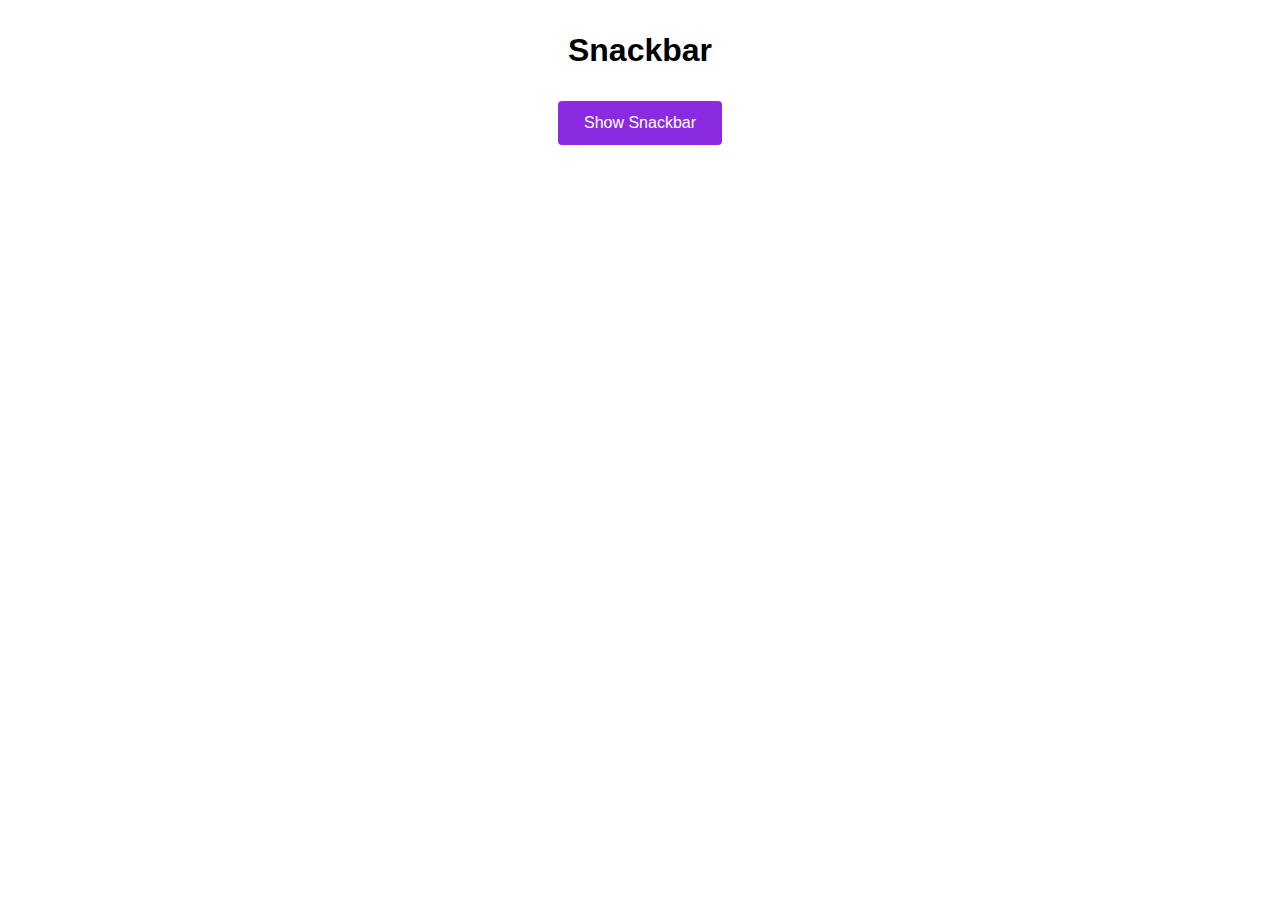
<file: Components/Snackbar/Snackbar.html>
<!DOCTYPE html>
<html lang="en">
  <head>
    <meta charset="UTF-8" />
    <meta http-equiv="X-UA-Compatible" content="IE=edge" />
    <meta name="viewport" content="width=device-width, initial-scale=1.0" />
    <link
      href="https://fonts.googleapis.com/icon?family=Material+Icons"
      rel="stylesheet"
    />
    <link rel="stylesheet" href="./Snackbar.css" />
    <title>Snackbar</title>
  </head>
  <body>
    <h1>Snackbar</h1>
    <button class="btn">Show Snackbar</button>
    <div class="snackbar hide">
      <p class="snackbar-text">This is a snackbar</p>
      <span class="material-icons btn-close-snackbar"> close </span>
    </div>
    <script src="./Snackbar.js"></script>
  </body>
</html>
</file>
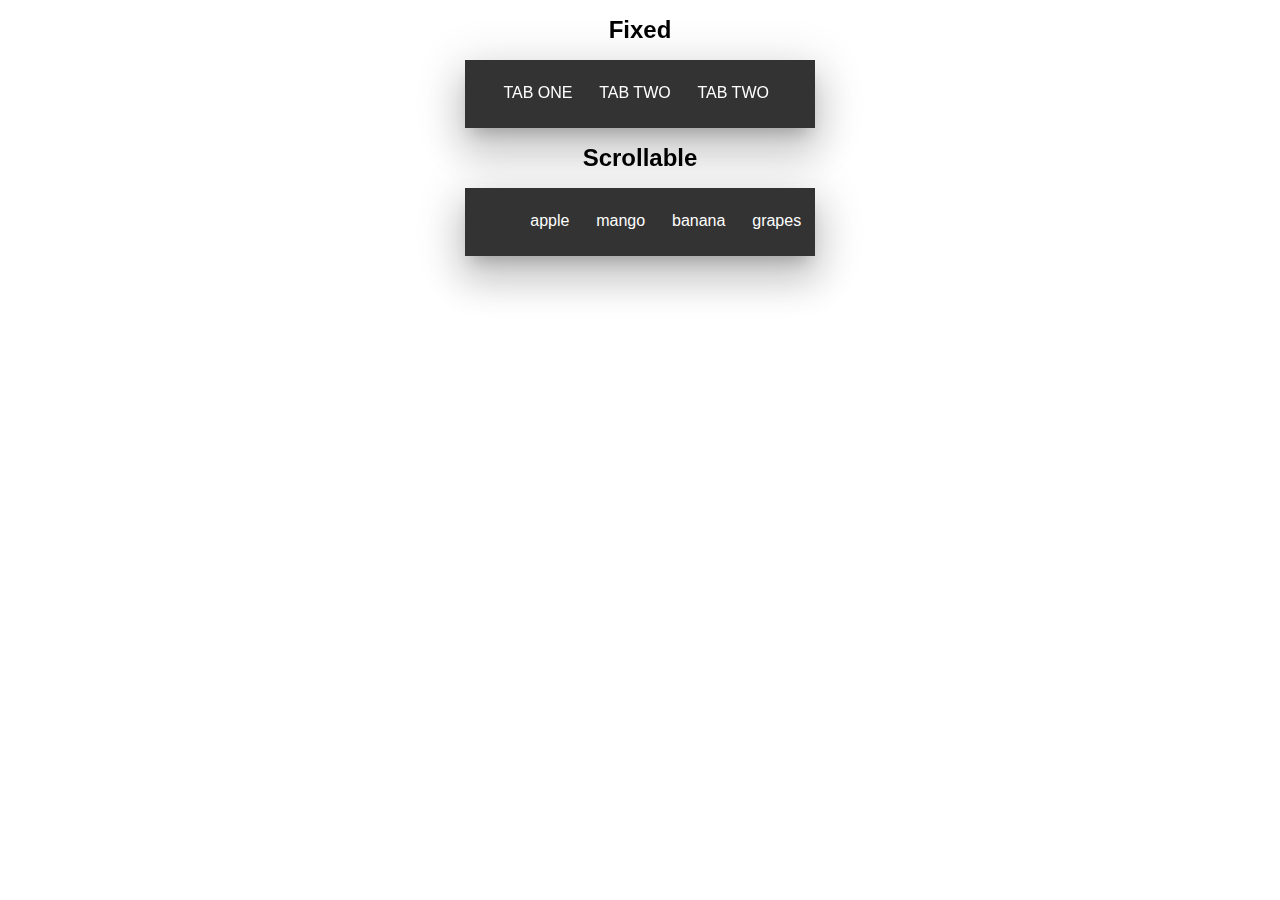
<file: Components/Tab/Tab.html>
<!DOCTYPE html>
<html lang="en">
  <head>
    <meta charset="UTF-8" />
    <meta http-equiv="X-UA-Compatible" content="IE=edge" />
    <meta name="viewport" content="width=device-width, initial-scale=1.0" />
    <link rel="stylesheet" href="./Tab.css" />
    <title>Tab</title>
  </head>
  <body>
    <h2>Fixed</h2>
    <ul class="tabs-container">
      <li data-uid="1" class="tab">TAB ONE</li>
      <li data-uid="2" class="tab">TAB TWO</li>
      <li data-uid="3" class="tab">TAB TWO</li>
    </ul>
    <h2>Scrollable</h2>
    <ul class="tabs-container scrollable">
      <li class="tab"></li>
      <li class="tab">apple</li>
      <li class="tab">mango</li>
      <li class="tab">banana</li>
      <li class="tab">grapes</li>
      <li class="tab">guava</li>
      <li class="tab">strawberry</li>
      <li class="tab">blueberry</li>
      <li class="tab">orange</li>
    </ul>
    <script src="./Tab.js"></script>
  </body>
</html>
</file>
<file: styles.css>
* {
  margin: 0;
  padding: 0;
  box-sizing: border-box;
}

body {
  font-family: Arial, Helvetica, sans-serif;
}

h1 {
  text-align: center;
  margin: 1rem 0rem;
}

a {
  display: block;
  text-decoration: none;
  color: white;
  font-size: 1.4rem;
}

li {
  list-style: none;
}

.index {
  background-color: #333;
  border-radius: 5px;
  width: 40%;
  margin: 1rem auto;
  padding: 1rem;
}

.index li a {
  margin: 1rem 0rem;
  background-color: blueviolet;
  padding: 0.5rem;
  border-radius: 5px;
}
</file>
<file: Components/Badge/Badge.css>
body {
  font-family: Arial, Helvetica, sans-serif;
  padding: 5rem;
}

p {
  margin-bottom: 2rem;
}

.btn {
  padding: 0.4rem 1rem;
  font-size: 1rem;
  border: none;
  border-radius: 4px;
  font-weight: bold;
  display: block;
  margin: 2rem 0rem;
}

.icon {
  margin: 1rem 0rem;
  font-size: 2rem;
}

.badge {
  position: relative;
  width: max-content;
}

.badge::after {
  content: '99';
  display: inline-flex;
  justify-content: center;
  align-items: center;
  padding: 0.5rem;
  background-color: blueviolet;
  color: white;
  border-radius: 50%;
  font-weight: bold;
  position: absolute;
  top: -20px;
}

.badge__size--small::after {
  width: 8px;
  height: 8px;
  font-size: 12px;
}

.badge__size--large::after {
  width: 14px;
  height: 14px;
  font-size: 14px;
}

.badge__position--right::after {
  right: -22px;
}
.badge__position--left::after {
  left: -20px;
}
</file>
<file: Components/Chips/Chips.css>
* {
  margin: 0;
  padding: 0;
  box-sizing: border-box;
}

body {
  font-family: Arial, Helvetica, sans-serif;
}

.chip-container {
  border-radius: 10px;
  width: 80%;
  background-color: #333;
  color: white;
  box-shadow: 0px 11px 15px -7px rgb(0 0 0 / 20%),
    0px 24px 38px 3px rgb(0 0 0 / 14%), 0px 9px 46px 8px rgb(0 0 0 / 12%);
  margin: 2rem auto;
  padding: 1rem;
  min-height: 60px;
  display: flex;
  flex-wrap: wrap;
}

.chip {
  background-color: blueviolet;
  color: white;
  display: inline-flex;
  align-items: center;
  padding: 0.5rem 1rem;
  margin: 0.5rem;
  border-radius: 50px;
  font-size: 1rem;
}

.remove-chip {
  margin-left: 8px;
  cursor: pointer;
}

input {
  display: block;
  padding: 0.5rem 0.8rem;
  margin: 0 auto;
  border: 2px solid black;
  border-radius: 5px;
}
</file>
<file: Components/Dialog/Dialog.css>
* {
  margin: 0;
  padding: 0;
  box-sizing: border-box;
}

body {
  font-family: Arial, Helvetica, sans-serif;
}

.heading-center {
  text-align: center;
  margin: 2rem 0rem;
}

li {
  list-style-type: none;
}

.material-icons {
  font-size: 3rem;
}

.btn {
  padding: 0.5rem;
  cursor: pointer;
  border: none;
  border-radius: 5px;
}
.dialog {
  background-color: #333333;
  color: white;
  box-shadow: 0px 11px 15px -7px rgb(0 0 0 / 20%),
    0px 24px 38px 3px rgb(0 0 0 / 14%), 0px 9px 46px 8px rgb(0 0 0 / 12%);
  border-radius: 4px;
  max-width: 300px;
  margin: 1rem auto;
}

.dialog li {
  display: inline-flex;
  align-items: center;
  margin-bottom: 0.5rem;
  padding: 0.5rem;
  cursor: pointer;
}

.dialog li span:nth-child(2) {
  margin-left: 16px;
}

.dialog-header,
.dialog-body,
.dialog-btn-container {
  padding: 1.2rem;
}

.dialog-header p {
  margin: 6px 0;
}

.dialog-body {
  display: flex;
  flex-direction: column;
}

.dialog-btn-container {
  display: flex;
  justify-content: flex-end;
  align-items: center;
  flex-wrap: wrap;
}

.dialog-action-btn {
  background-color: transparent;
  color: palegreen;
}

.dialog-action-btn:nth-child(2) {
  margin-left: 16px;
}

.dialog-action-btn:hover,
.dialog-body li:hover {
  background-color: rgb(87, 85, 85);
}
</file>
<file: Components/Drawer/Drawer.css>
* {
  margin: 0;
  padding: 0;
  box-sizing: border-box;
}

body {
  font-family: Arial, Helvetica, sans-serif;
}

a {
  text-decoration: none;
  color: black;
}

li {
  list-style-type: none;
}

p {
  margin: 2rem 1rem;
}

.container {
  width: 80%;
  height: 60vh;
  margin: 2rem auto;
  display: flex;
  position: relative;
  border: 1px solid black;
}

.drawer {
  flex-basis: 450px;
  overflow-y: scroll;
}

.drawer-header {
  padding: 0.5rem 2rem;
  position: sticky;
  top: 0;
  background-color: white;
}

.drawer-section {
  padding: 1rem;
  border-bottom: 1px solid black;
}

.nav-link {
  padding: 0.5rem 1rem;
  display: flex;
  align-items: center;
  cursor: pointer;
  margin: 0.5rem 0rem;
  border-radius: 5px;
  transition: 200ms all ease-in;
}

.nav-link:hover {
  background: #eee;
}

.icon {
  margin-right: 16px;
}

.content {
  flex-shrink: 2;
  overflow-y: scroll;
}

.content h2 {
  padding: 1.2rem;
  background-color: purple;
  color: white;
}
</file>
<file: Components/Header/Header.css>
* {
  margin: 0;
  padding: 0;
  box-sizing: border-box;
}

body {
  font-family: Arial, Helvetica, sans-serif;
}

li {
  list-style-type: none;
}

p {
  margin: 2rem 0rem;
}

/* ---STANDARD HEADER--- */
.example-container {
  margin: 1rem auto;
  width: 70%;
  height: 50vh;
  overflow-y: scroll;
  border: 1px solid black;
}

.header {
  background-color: blueviolet;
  color: white;
  padding: 1rem;
  display: flex;
  align-items: center;
}

.header > div {
  display: flex;
  justify-content: flex-start;
  align-items: center;
}

.header-title {
  margin-left: 2rem;
}
.header-controls {
  margin-left: auto;
}
.header-controls li {
  display: inline-block;
  margin-left: 2rem;
}

.icon {
  padding: 0.5rem;
  border-radius: 50%;
  cursor: pointer;
}

.icon:hover {
  background-color: #eee;
  color: blueviolet;
}

/* ---FIXED HEADER--- */
.fixed {
  position: sticky;
  top: 0;
}
</file>
<file: Components/Snackbar/Snackbar.css>
* {
  margin: 0;
  padding: 0;
  box-sizing: border-box;
}

body {
  font-family: Arial, Helvetica, sans-serif;
}

h1 {
  margin: 2rem 0rem;
  text-align: center;
}

.btn {
  display: block;
  background: blueviolet;
  color: white;
  border: none;
  padding: 0.8rem 1.6rem;
  border-radius: 4px;
  font-size: 1rem;
  margin: 1rem auto;
  cursor: pointer;
}

.snackbar {
  min-width: 350px;
  position: fixed;
  z-index: 999;
  background: #333333;
  box-shadow: 0 10px 20px rgba(0, 0, 0, 0.19), 0 6px 6px rgba(0, 0, 0, 0.23);
  color: white;
  bottom: 0;
  margin: 1.6rem;
  padding: 0.5rem 1.6rem;
  border-radius: 5px;
  display: flex;
  align-items: center;
}

.btn-close-snackbar {
  margin-left: auto;
  cursor: pointer;
  padding: 0.5rem;
  border-radius: 50%;
}

.btn-close-snackbar:hover {
  background-color: rgb(100, 97, 97);
}

.hide {
  display: none;
}
</file>
<file: Components/Tab/Tab.css>
* {
  margin: 0;
  padding: 0;
  box-sizing: border-box;
}

body {
  font-family: Arial, Helvetica, sans-serif;
}

li {
  list-style-type: none;
}

h1,
h2,
h3 {
  text-align: center;
  margin: 1rem 0rem;
}

.tabs-container {
  width: 350px;
  background-color: #333;
  box-shadow: 0px 11px 15px -7px rgb(0 0 0 / 20%),
    0px 24px 38px 3px rgb(0 0 0 / 14%), 0px 9px 46px 8px rgb(0 0 0 / 12%);
  color: white;
  margin: 1rem auto;
  padding: 1rem;
}

.tab {
  display: inline-block;
  border-bottom: 2px solid transparent;
  cursor: pointer;
  margin-left: 1.4rem;
  padding: 0.5rem 0;
}

.active-tab {
  border-bottom: 2px solid blueviolet;
}

.scrollable {
  overflow-x: auto;
  overflow-y: hidden;
  white-space: nowrap;
}
</file>
